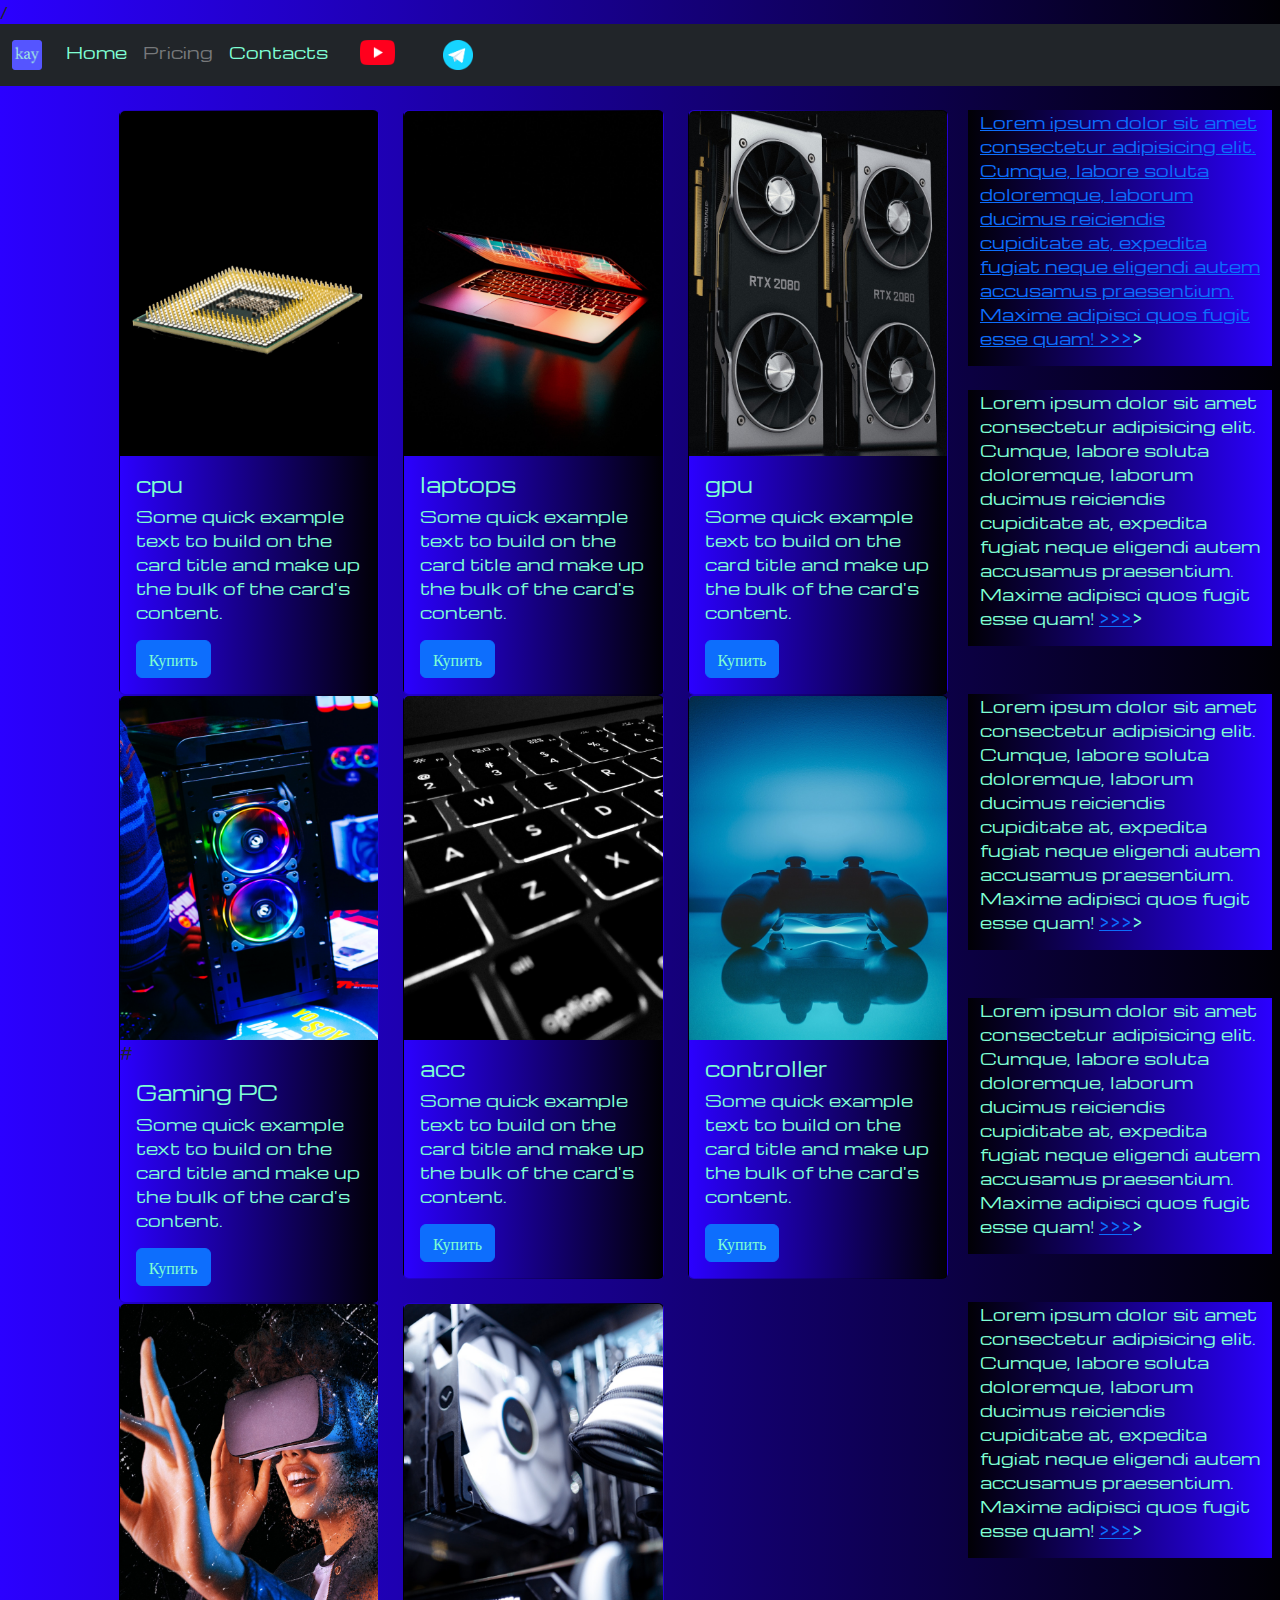
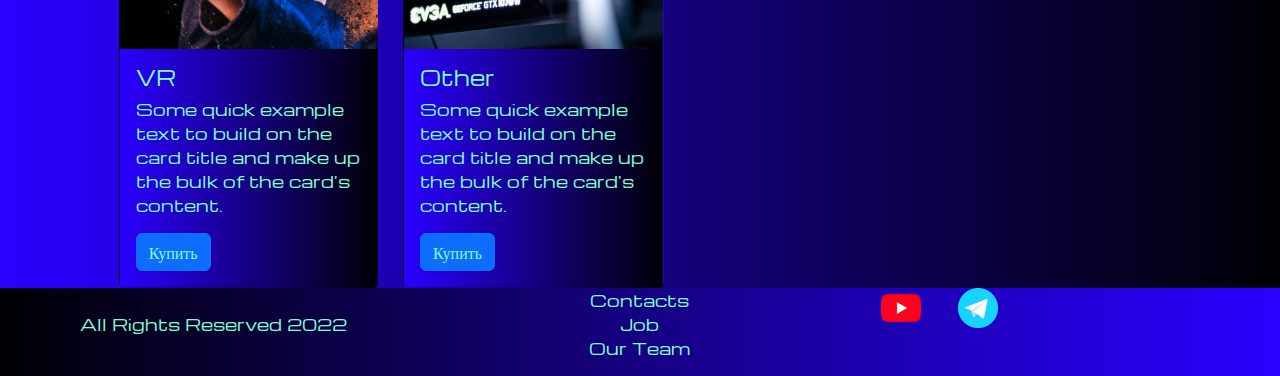
<file: pricing.html>
/<!DOCTYPE html>
<html lang="en">

<head>
    <meta charset="UTF-8">
    <meta name="viewport" content="width=device-width, initial-scale=1.0">
    <title>Document</title>
    <link href="https://cdn.jsdelivr.net/npm/bootstrap@5.3.3/dist/css/bootstrap.min.css" rel="stylesheet"
        integrity="sha384-QWTKZyjpPEjISv5WaRU9OFeRpok6YctnYmDr5pNlyT2bRjXh0JMhjY6hW+ALEwIH" crossorigin="anonymous">
    <link rel="stylesheet" href="sourse/styels/mycss.css">
</head>

<body>
    <header>
        <nav class="navbar navbar-expand-lg bg-dark">
            <div class="container-fluid">
                <a class="navbar-brand" href="/"><img src="sourse/images/favicon-32x32.png" alt=""></a>
                <button class="navbar-toggler" type="button" data-bs-toggle="collapse" data-bs-target="#navbarNav"
                    aria-controls="navbarNav" aria-expanded="false" aria-label="Toggle navigation">
                    <span class="navbar-toggler-icon"></span>
                </button>
                <div class="collapse navbar-collapse" id="navbarNav">
                    <ul class="navbar-nav">
                        <li class="nav-item">
                            <a class="nav-link" aria-current="page" href="/">Home</a>
                        </li>
                        <li class="nav-item">
                            <a class="nav-link active" href="pricing.html">Pricing</a>
                        </li>
                        <li class="nav-item">
                            <a class="nav-link" href="pricing.html">Contacts</a>
                        </li>
                        <li class="nav-item">
                            <a class="nav-link" href="pricing.html">
                                <img style="width: 35px; margin-inline:1em;  " src="sourse/images/yt (1).png" alt="">

                            </a>
                        </li>
                        <li class="nav-item">
                            <a class="nav-link" href="pricing.html">
                                <img style="width: 30px; margin-inline:1em;" src="sourse/images/tg (1).png" alt="">


                            </a>
                        </li>

                    </ul>
                </div>
            </div>
        </nav>
    </header>



    <section>
        <div class="container-fluid mt-4">
            <div class="row">
                <div class="col-lg-1">
                </div>

                <div class="col-lg-8 col-md-12">
                    <div class="row">
                        <div class="col-lg-4 col-md-6">
                            <div class="card">
                                <a href=""><img src="sourse/images/cpu.png" class="card-img-top" alt="cpu"></a>
                                <div class="card-body">
                                    <h5 class="card-title"><a href="">cpu</a></h5>
                                    <p class="card-text"><a href="#">
                                            Some quick example text to build on the card title and make up
                                            the bulk of the card's content.
                                        </a>
                                        <a href="">
                                    </p></a>
                                    <a href="#" class="btn btn-primary">Купить</a>
                                </div>
                            </div>
                        </div>
                        <div class="col-lg-4 col-md-6">
                            <div class="card">
                                <a href="#"><img src="sourse/images/laptop.png" class="card-img-top" alt="laptop"></a>
                                <div class="card-body">
                                    <h5 class="card-title"><a href="#">laptops</a></h5>
                                    <p class="card-text"><a href="#">
                                            Some quick example text to build on the card title and make up
                                            the bulk
                                            of the card's content.
                                        </a></p>
                                    <a href="#" class="btn btn-primary">Купить</a>
                                </div>
                            </div>
                        </div>
                        <div class="col-lg-4 col-md-6">
                            <div class="card">
                                <a href="#"><img src="sourse/images/gpu.png" class="card-img-top" alt="gpu"></a></a>
                                <div class="card-body">
                                    <h5 class="card-title"><a href="#">gpu</a></a></h5>
                                    <p class="card-text">
                                        <a href="#">
                                            Some quick example text to build on the card title and make up
                                            the bulk of the card's content.
                                        </a>
                                        </a>
                                    </p>
                                    <a href="#" class="btn btn-primary">Купить</a>
                                </div>
                            </div>
                        </div>
                        <div class="col-lg-4 col-md-6">
                            <div class="card">
                                <a href="#"><img src="sourse/images/gaming pc.png" class="card-img-top"
                                        alt="Gaming PC"></a>#
                                <div class="card-body">
                                    <h5 class="card-title"><a href="#">Gaming PC</a></h5>
                                    <p class="card-text"><a href="#">
                                            Some quick example text to build on the card title and make up
                                            the bulk
                                            of the card's content.
                                        </a></p>
                                    <a href="#" class="btn btn-primary">Купить</a>
                                </div>
                            </div>
                            <a href="">
                        </div></a>
                        <div class="col-lg-4 col-md-6">
                            <div class="card">
                                <a href="#"><img src="sourse/images/acc.png" class="card-img-top" alt="acc"></a>
                                <div class="card-body">
                                    <h5 class="card-title"><a href="#">acc</a></h5>
                                    <p class="card-text"><a href="#">
                                            Some quick example text to build on the card title and make up
                                            the bulk
                                            of the card's content.
                                        </a></p>
                                    <a href="#" class="btn btn-primary">Купить</a>
                                </div>
                            </div>
                        </div>
                        <div class="col-lg-4 col-md-6">
                            <div class="card">
                                <a href="#"><img src="sourse/images/controller.png" class="card-img-top"
                                        alt="controller"></a>
                                <div class="card-body">
                                    <h5 class="card-title"><a href="#">controller</a></h5>
                                    <p class="card-text"><a href="#">
                                            Some quick example text to build on the card title and make up
                                            the bulk
                                            of the card's content.
                                        </a></p>
                                    <a href="#" class="btn btn-primary">Купить</a>
                                </div>
                            </div>
                        </div>
                        <div class="col-lg-4 col-md-6">
                            <div class="card">
                                <a href="#"><img src="sourse/images/vr.png" class="card-img-top" alt="VR"></a>
                                <div class="card-body">
                                    </a>
                                    <h5 class="card-title"><a href="#">VR</a></h5>
                                    <p class="card-text"><a href="#">
                                            Some quick example text to build on the card title and make up
                                            the bulk
                                            of the card's content.
                                        </a></p>
                                    <a href="#" class="btn btn-primary">Купить</a>
                                </div>
                            </div>
                        </div>
                        <div class="col-lg-4 col-md-6">
                            <div class="card">
                                <a href=""><img src="sourse/images/other (1).png" class="card-img-top" alt="Other"></a>
                                <div class="card-body">
                                    </a>
                                    <h5 class="card-title"><a href="#">Other</a></h5>
                                    <p class="card-text"><a href="#">
                                            Some quick example text to build on the card title and make up
                                            the bulk
                                            of the card's content.
                                        </a></p>
                                    <a href="#" class="btn btn-primary">Купить</a>
                                </div>
                            </div>
                        </div>








                    </div>

                </div>

                <div class="col-lg-3 col-md-12">
                    <a href="">
                        <div class="row px-2">
                            <div class="col-lg-12 sidebar">
                                <p>Lorem ipsum dolor sit amet consectetur adipisicing elit. Cumque, labore soluta
                                    doloremque, laborum ducimus reiciendis cupiditate at, expedita fugiat neque eligendi
                                    autem accusamus praesentium. Maxime adipisci quos fugit esse quam! <a href="#"
                                        learne more>>>></a>>
                    </a></p>
                </div>
                <div class="col-lg-12 sidebar my-4">
                    <p>Lorem ipsum dolor sit amet consectetur adipisicing elit. Cumque, labore soluta doloremque,
                        laborum ducimus reiciendis cupiditate at, expedita fugiat neque eligendi autem accusamus
                        praesentium. Maxime adipisci quos fugit esse quam! <a href="#" learne more>>>></a>></a></p>
                </div>
                <div class="col-lg-12 sidebar my-4">
                    <p>Lorem ipsum dolor sit amet consectetur adipisicing elit. Cumque, labore soluta doloremque,
                        laborum ducimus reiciendis cupiditate at, expedita fugiat neque eligendi autem accusamus
                        praesentium. Maxime adipisci quos fugit esse quam! <a href="#" learne more>>>></a>></a></p>
                </div>
                <div class="col-lg-12 sidebar my-4">
                    <p>Lorem ipsum dolor sit amet consectetur adipisicing elit. Cumque, labore soluta doloremque,
                        laborum ducimus reiciendis cupiditate at, expedita fugiat neque eligendi autem accusamus
                        praesentium. Maxime adipisci quos fugit esse quam! <a href="#" learne more>>>></a>></a></p>
                </div>
                <div class="col-lg-12 sidebar my-4">
                    <p>Lorem ipsum dolor sit amet consectetur adipisicing elit. Cumque, labore soluta doloremque,
                        laborum ducimus reiciendis cupiditate at, expedita fugiat neque eligendi autem accusamus
                        praesentium. Maxime adipisci quos fugit esse quam! <a href="#" learne more>>>></a>></a></p>
                </div>
            </div>
            </a>

        </div>
        </div>


        </div>
        </div>






    </section>




    <footer>
        <div class="container-fluid">
            <div class="row">
                <div class="col-lg-4 col-md-12 footer-text text-center">
                    <p> All Rights Reserved 2022</p>
                </div>
                <div class="col-lg-4 col-md-12 footer-text  text-center">
                    <p>Contacts <br>Job <br> Our Team</p>
                </div>
                <div class="col-lg-4 col-md-12 links-med">
                    <img style="width: 40px; margin-inline:1em;  " src="sourse/images/yt (1).png" alt="">
                    <img style="width: 40px; margin-inline:1em;" src="sourse/images/tg (1).png" alt="">
                </div>

            </div>
        </div>
    </footer>










    <script src="https://cdn.jsdelivr.net/npm/bootstrap@5.3.3/dist/js/bootstrap.bundle.min.js"
        integrity="sha384-YvpcrYf0tY3lHB60NNkmXc5s9fDVZLESaAA55NDzOxhy9GkcIdslK1eN7N6jIeHz"
        crossorigin="anonymous"></script>
</body>

</html>
</file>
<file: sourse/styels/mycss.css>
@import url('https://fonts.googleapis.com/css?family=Michroma&display=swap');


body {
    font-family: Michroma, seryf;
    background: linear-gradient(90deg, #2b00ff 0%, #000000 102%);
}

p {
    color: aquamarine;
}

.nav-link {
    color: aquamarine;
}

.navbar-nav .nav-link.active {
    color: rgb(119, 121, 123);
}

.navbar-brand img {
    width: 30;
}

.navbar-toggler {
    background-color: azure;
}

.sidebar {
    color: aquamarine;
    background: linear-gradient(270deg, #2b00ff 0%, #000000 102%);
}

.card {
    background: linear-gradient(90deg, #2b00ff 0%, #000000 102%);

}

.card a {
    text-decoration: none;
    color: aquamarine;
}

.slide-text,
.footer-text {
    color: aquamarine;
    margin: auto auto;
}

.links-media {
    display: flex;
    justify-content: center;
    align-content: center;
}

.calling {
    animation: call 2s ease 0s infinite normal forwards;
}

@keyframes call {

    0%,
    100% {
        transform: translateX(0%);
        transform-origin: 50% 50%;
    }

    15% {
        transform: translateX(-30px) rotate(-6deg);
    }

    30% {
        transform: translateX(15px) rotate(6deg);
    }

    45% {
        transform: translateX(-15px) rotate(-3.6deg);
    }

    60% {
        transform: translateX(9px) rotate(2.4deg);
    }

    75% {
        transform: translateX(-6px) rotate(-1.2deg);
    }
}



footer {
    background: linear-gradient(270deg, #2b00ff 0%, #000000 102%);


}

@media (max-width: 755px) {
    
    .carousel-indicators {
        display:none    
    }
}
</file>
